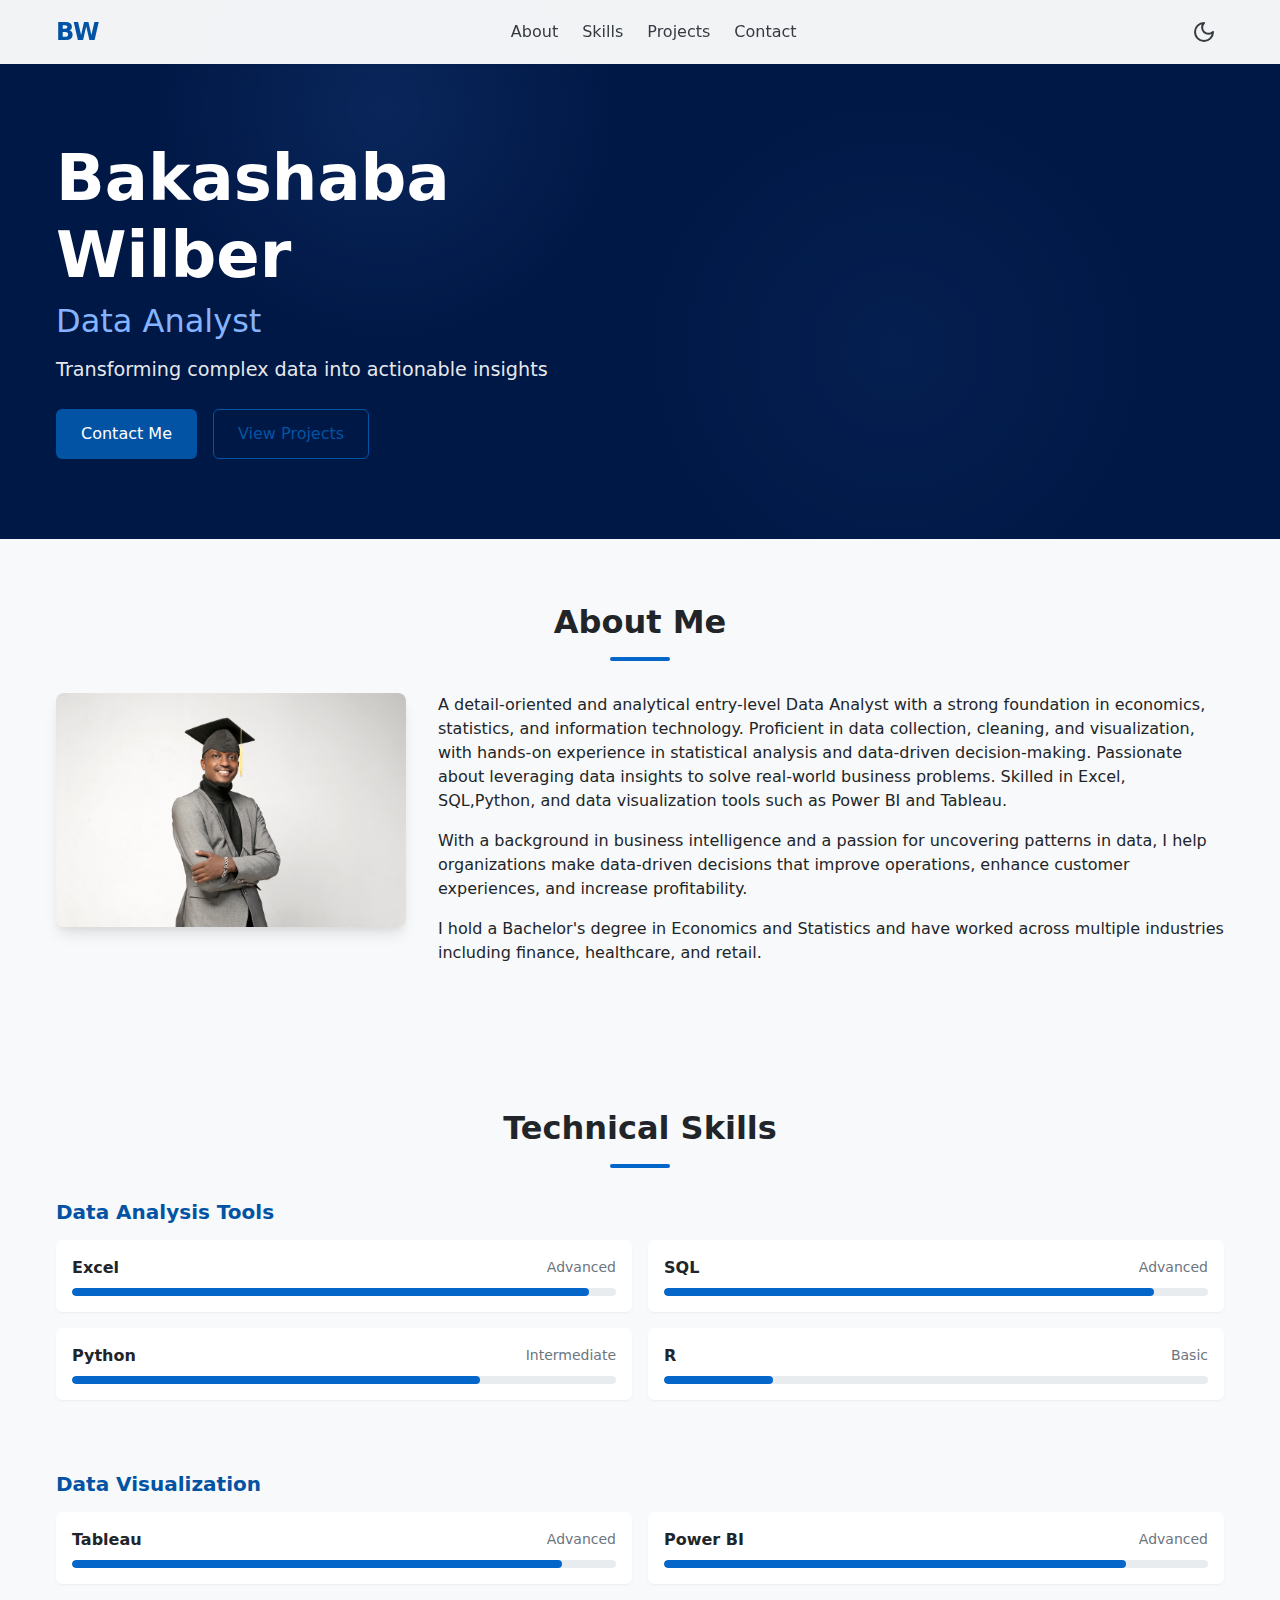
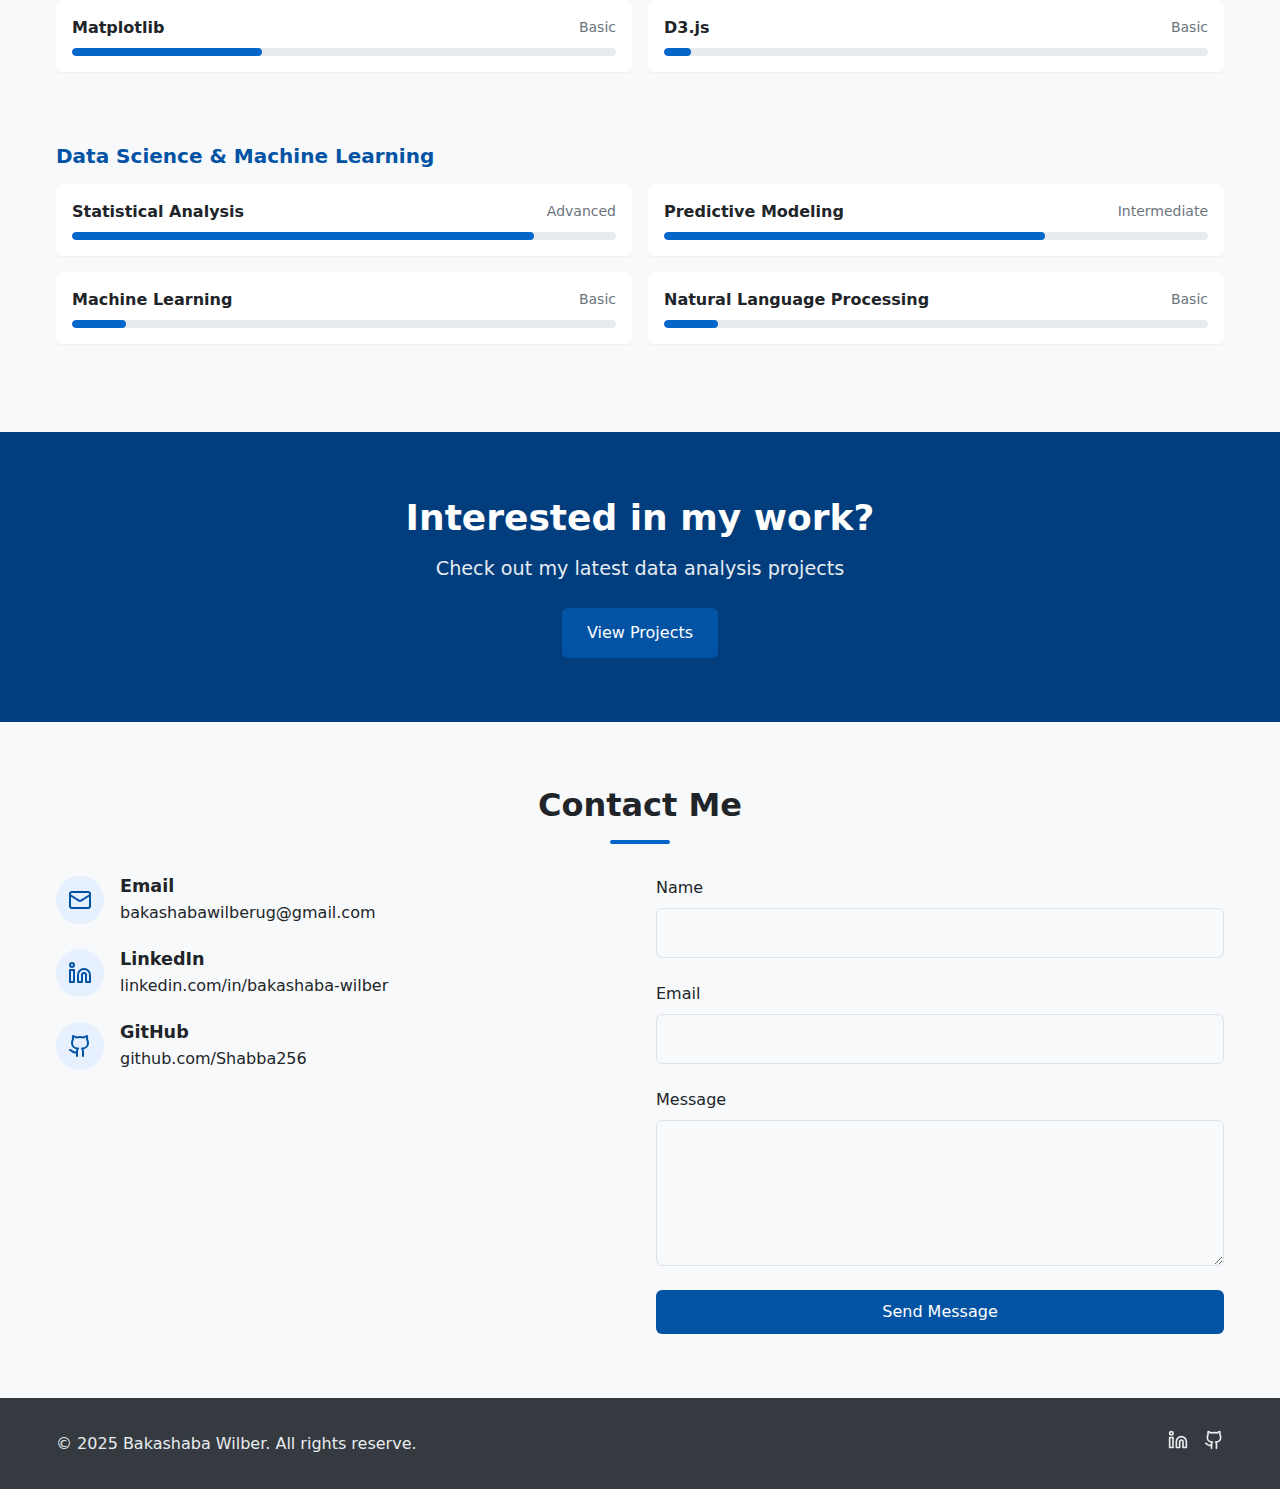
<file: index.html>
<!DOCTYPE html>
<html lang="en">
<head>
  <meta charset="UTF-8">
  <meta name="viewport" content="width=device-width, initial-scale=1.0">
  <title>Bakashaba Wilber | Data Analyst</title>
  <link rel="stylesheet" href="css/normalize.css">
  <link rel="stylesheet" href="css/styles.css">
  <link rel="stylesheet" href="css/home.css">
  <script src="js/theme.js" defer></script>
  <script src="js/main.js" defer></script>
</head>
<body>
  <header class="header">
    <div class="container header-container">
      <a href="index.html" class="logo">BW</a>
      <nav class="nav">
        <ul class="nav-list">
          <li class="nav-item"><a href="#about" class="nav-link">About</a></li>
          <li class="nav-item"><a href="#skills" class="nav-link">Skills</a></li>
          <li class="nav-item"><a href="projects.html" class="nav-link">Projects</a></li>
          <li class="nav-item"><a href="#contact" class="nav-link">Contact</a></li>
        </ul>
      </nav>
      <div class="header-actions">
        <button id="theme-toggle" class="theme-toggle" aria-label="Toggle theme">
          <svg xmlns="http://www.w3.org/2000/svg" class="icon icon-light" width="24" height="24" viewBox="0 0 24 24" fill="none" stroke="currentColor" stroke-width="2" stroke-linecap="round" stroke-linejoin="round"><circle cx="12" cy="12" r="5"></circle><path d="M12 1v2M12 21v2M4.2 4.2l1.4 1.4M18.4 18.4l1.4 1.4M1 12h2M21 12h2M4.2 19.8l1.4-1.4M18.4 5.6l1.4-1.4"></path></svg>
          <svg xmlns="http://www.w3.org/2000/svg" class="icon icon-dark" width="24" height="24" viewBox="0 0 24 24" fill="none" stroke="currentColor" stroke-width="2" stroke-linecap="round" stroke-linejoin="round"><path d="M12 3a6 6 0 0 0 9 9 9 9 0 1 1-9-9Z"></path></svg>
        </button>
        <button class="menu-toggle" aria-label="Toggle menu">
          <svg xmlns="http://www.w3.org/2000/svg" width="24" height="24" viewBox="0 0 24 24" fill="none" stroke="currentColor" stroke-width="2" stroke-linecap="round" stroke-linejoin="round"><line x1="4" x2="20" y1="12" y2="12"></line><line x1="4" x2="20" y1="6" y2="6"></line><line x1="4" x2="20" y1="18" y2="18"></line></svg>
        </button>
      </div>
    </div>
  </header>

  <main>
    <section class="hero">
      <div class="container">
        <div class="hero-content">
          <h1 class="hero-title">Bakashaba Wilber</h1>
          <h2 class="hero-subtitle">Data Analyst</h2>
          <p class="hero-description">Transforming complex data into actionable insights</p>
          <div class="hero-actions">
            <a href="#contact" class="btn btn-primary">Contact Me</a>
            <a href="projects.html" class="btn btn-secondary">View Projects</a>
          </div>
        </div>
      </div>
      <div class="hero-background">
        <div class="hero-bg-pattern"></div>
      </div>
    </section>

    <section id="about" class="section about-section">
      <div class="container">
        <h2 class="section-title">About Me</h2>
        <div class="about-content">
          <div class="about-image">
            <img src="images/5T2A771023.jpg" alt="Bakashaba Wilber" class="profile-image">
          </div>
          <div class="about-text">
            <p>A detail-oriented and analytical entry-level Data Analyst with a strong foundation in economics, statistics, and information technology. Proficient in data collection, cleaning, and visualization, with hands-on experience in statistical analysis and data-driven decision-making. Passionate about leveraging data insights to solve real-world business problems. Skilled in Excel, SQL,Python, and data visualization tools such as Power BI and Tableau.</p>
            <p>With a background in business intelligence and a passion for uncovering patterns in data, I help organizations make data-driven decisions that improve operations, enhance customer experiences, and increase profitability.</p>
            <p>I hold a Bachelor's degree in Economics and Statistics and have worked across multiple industries including finance, healthcare, and retail.</p>
          </div>
        </div>
      </div>
    </section>

    <section id="skills" class="section skills-section">
      <div class="container">
        <h2 class="section-title">Technical Skills</h2>
        <div class="skills-content">
          <div class="skills-category">
            <h3 class="skills-category-title">Data Analysis Tools</h3>
            <div class="skills-grid">
              <div class="skill-item">
                <div class="skill-header">
                  <span class="skill-name">Excel</span>
                  <span class="skill-level">Advanced</span>
                </div>
                <div class="skill-bar">
                  <div class="skill-progress" style="width: 95%"></div>
                </div>
              </div>
              <div class="skill-item">
                <div class="skill-header">
                  <span class="skill-name">SQL</span>
                  <span class="skill-level">Advanced</span>
                </div>
                <div class="skill-bar">
                  <div class="skill-progress" style="width: 90%"></div>
                </div>
              </div>
              <div class="skill-item">
                <div class="skill-header">
                  <span class="skill-name">Python</span>
                  <span class="skill-level">Intermediate</span>
                </div>
                <div class="skill-bar">
                  <div class="skill-progress" style="width: 75%"></div>
                </div>
              </div>
              <div class="skill-item">
                <div class="skill-header">
                  <span class="skill-name">R</span>
                  <span class="skill-level">Basic</span>
                </div>
                <div class="skill-bar">
                  <div class="skill-progress" style="width: 20%"></div>
                </div>
              </div>
            </div>
          </div>
          
          <div class="skills-category">
            <h3 class="skills-category-title">Data Visualization</h3>
            <div class="skills-grid">
              <div class="skill-item">
                <div class="skill-header">
                  <span class="skill-name">Tableau</span>
                  <span class="skill-level">Advanced</span>
                </div>
                <div class="skill-bar">
                  <div class="skill-progress" style="width: 90%"></div>
                </div>
              </div>
              <div class="skill-item">
                <div class="skill-header">
                  <span class="skill-name">Power BI</span>
                  <span class="skill-level">Advanced</span>
                </div>
                <div class="skill-bar">
                  <div class="skill-progress" style="width: 85%"></div>
                </div>
              </div>
              <div class="skill-item">
                <div class="skill-header">
                  <span class="skill-name">Matplotlib</span>
                  <span class="skill-level">Basic</span>
                </div>
                <div class="skill-bar">
                  <div class="skill-progress" style="width: 35%"></div>
                </div>
              </div>
              <div class="skill-item">
                <div class="skill-header">
                  <span class="skill-name">D3.js</span>
                  <span class="skill-level">Basic</span>
                </div>
                <div class="skill-bar">
                  <div class="skill-progress" style="width: 5%"></div>
                </div>
              </div>
            </div>
          </div>
          
          <div class="skills-category">
            <h3 class="skills-category-title">Data Science & Machine Learning</h3>
            <div class="skills-grid">
              <div class="skill-item">
                <div class="skill-header">
                  <span class="skill-name">Statistical Analysis</span>
                  <span class="skill-level">Advanced</span>
                </div>
                <div class="skill-bar">
                  <div class="skill-progress" style="width: 85%"></div>
                </div>
              </div>
              <div class="skill-item">
                <div class="skill-header">
                  <span class="skill-name">Predictive Modeling</span>
                  <span class="skill-level">Intermediate</span>
                </div>
                <div class="skill-bar">
                  <div class="skill-progress" style="width: 70%"></div>
                </div>
              </div>
              <div class="skill-item">
                <div class="skill-header">
                  <span class="skill-name">Machine Learning</span>
                  <span class="skill-level">Basic</span>
                </div>
                <div class="skill-bar">
                  <div class="skill-progress" style="width: 10%"></div>
                </div>
              </div>
              <div class="skill-item">
                <div class="skill-header">
                  <span class="skill-name">Natural Language Processing</span>
                  <span class="skill-level">Basic</span>
                </div>
                <div class="skill-bar">
                  <div class="skill-progress" style="width: 10%"></div>
                </div>
              </div>
            </div>
          </div>
        </div>
      </div>
    </section>

    <section class="section cta-section">
      <div class="container">
        <div class="cta-content">
          <h2 class="cta-title">Interested in my work?</h2>
          <p class="cta-description">Check out my latest data analysis projects</p>
          <a href="projects.html" class="btn btn-primary">View Projects</a>
        </div>
      </div>
    </section>

    <section id="contact" class="section contact-section">
      <div class="container">
        <h2 class="section-title">Contact Me</h2>
        <div class="contact-content">
          <div class="contact-info">
            <div class="contact-item">
              <div class="contact-icon">
                <svg xmlns="http://www.w3.org/2000/svg" width="24" height="24" viewBox="0 0 24 24" fill="none" stroke="currentColor" stroke-width="2" stroke-linecap="round" stroke-linejoin="round"><rect width="20" height="16" x="2" y="4" rx="2"></rect><path d="m22 7-8.97 5.7a1.94 1.94 0 0 1-2.06 0L2 7"></path></svg>
              </div>
              <div class="contact-text">
                <h3 class="contact-label">Email</h3>
                <a href="mailto:bakashabawilberug@gmail.com" class="contact-link">bakashabawilberug@gmail.com</a>
              </div>
            </div>
            <div class="contact-item">
              <div class="contact-icon">
                <svg xmlns="http://www.w3.org/2000/svg" width="24" height="24" viewBox="0 0 24 24" fill="none" stroke="currentColor" stroke-width="2" stroke-linecap="round" stroke-linejoin="round"><path d="M16 8a6 6 0 0 1 6 6v7h-4v-7a2 2 0 0 0-2-2 2 2 0 0 0-2 2v7h-4v-7a6 6 0 0 1 6-6z"></path><rect width="4" height="12" x="2" y="9"></rect><circle cx="4" cy="4" r="2"></circle></svg>
              </div>
              <div class="contact-text">
                <h3 class="contact-label">LinkedIn</h3>
                <a href="https://www.linkedin.com/in/bakashaba-wilber-88a47520b/" target="_blank" rel="noopener noreferrer" class="contact-link">linkedin.com/in/bakashaba-wilber</a>
              </div>
            </div>
            <div class="contact-item">
              <div class="contact-icon">
                <svg xmlns="http://www.w3.org/2000/svg" width="24" height="24" viewBox="0 0 24 24" fill="none" stroke="currentColor" stroke-width="2" stroke-linecap="round" stroke-linejoin="round"><path d="M15 22v-4a4.8 4.8 0 0 0-1-3.5c3 0 6-2 6-5.5.08-1.25-.27-2.48-1-3.5.28-1.15.28-2.35 0-3.5 0 0-1 0-3 1.5-2.64-.5-5.36-.5-8 0C6 2 5 2 5 2c-.3 1.15-.3 2.35 0 3.5A5.403 5.403 0 0 0 4 9c0 3.5 3 5.5 6 5.5-.39.49-.68 1.05-.85 1.65-.17.6-.22 1.23-.15 1.85v4"></path><path d="M9 18c-4.51 2-5-2-7-2"></path></svg>
              </div>
              <div class="contact-text">
                <h3 class="contact-label">GitHub</h3>
                <a href="https://github.com/Shabba256" target="_blank" rel="noopener noreferrer" class="contact-link">github.com/Shabba256</a>
              </div>
            </div>
          </div>
          <div class="contact-form-container">
            <form class="contact-form" id="contact-form">
              <div class="form-group">
                <label for="name" class="form-label">Name</label>
                <input type="text" id="name" name="name" class="form-input" required>
              </div>
              <div class="form-group">
                <label for="email" class="form-label">Email</label>
                <input type="email" id="email" name="email" class="form-input" required>
              </div>
              <div class="form-group">
                <label for="message" class="form-label">Message</label>
                <textarea id="message" name="message" class="form-textarea" rows="5" required></textarea>
              </div>
              <button type="submit" class="btn btn-primary btn-block">Send Message</button>
            </form>
          </div>
        </div>
      </div>
    </section>
  </main>

  <footer class="footer">
    <div class="container">
      <div class="footer-content">
        <p class="footer-text">&copy; 2025 Bakashaba Wilber. All rights reserve.</p>
        <div class="footer-social">
          <a href="https://www.linkedin.com/in/bakashaba-wilber-88a47520b/" target="_blank" rel="noopener noreferrer" class="social-link" aria-label="LinkedIn">
            <svg xmlns="http://www.w3.org/2000/svg" width="20" height="20" viewBox="0 0 24 24" fill="none" stroke="currentColor" stroke-width="2" stroke-linecap="round" stroke-linejoin="round"><path d="M16 8a6 6 0 0 1 6 6v7h-4v-7a2 2 0 0 0-2-2 2 2 0 0 0-2 2v7h-4v-7a6 6 0 0 1 6-6z"></path><rect width="4" height="12" x="2" y="9"></rect><circle cx="4" cy="4" r="2"></circle></svg>
          </a>
          <a href="https://github.com/Shabba256" target="_blank" rel="noopener noreferrer" class="social-link" aria-label="GitHub">
            <svg xmlns="http://www.w3.org/2000/svg" width="20" height="20" viewBox="0 0 24 24" fill="none" stroke="currentColor" stroke-width="2" stroke-linecap="round" stroke-linejoin="round"><path d="M15 22v-4a4.8 4.8 0 0 0-1-3.5c3 0 6-2 6-5.5.08-1.25-.27-2.48-1-3.5.28-1.15.28-2.35 0-3.5 0 0-1 0-3 1.5-2.64-.5-5.36-.5-8 0C6 2 5 2 5 2c-.3 1.15-.3 2.35 0 3.5A5.403 5.403 0 0 0 4 9c0 3.5 3 5.5 6 5.5-.39.49-.68 1.05-.85 1.65-.17.6-.22 1.23-.15 1.85v4"></path><path d="M9 18c-4.51 2-5-2-7-2"></path></svg>
          </a>
        </div>
      </div>
    </div>
  </footer>
</body>
</html>
</file>
<file: css/styles.css>
:root {
  /* Color system */
  --color-primary-100: #e6f0ff;
  --color-primary-200: #bfd7ff;
  --color-primary-300: #86b3ff;
  --color-primary-400: #538dff;
  --color-primary-500: #0466c8;
  --color-primary-600: #0353a4;
  --color-primary-700: #023e7d;
  --color-primary-800: #002855;
  --color-primary-900: #001845;
  
  --color-gray-100: #f8f9fa;
  --color-gray-200: #e9ecef;
  --color-gray-300: #dee2e6;
  --color-gray-400: #ced4da;
  --color-gray-500: #adb5bd;
  --color-gray-600: #6c757d;
  --color-gray-700: #495057;
  --color-gray-800: #343a40;
  --color-gray-900: #212529;
  
  --color-success: #2dd4bf;
  --color-warning: #fbbf24;
  --color-error: #ef4444;
  
  /* Typography */
  --font-family: system-ui, -apple-system, "Segoe UI", Roboto, "Helvetica Neue", Arial, sans-serif;
  --line-height-body: 1.5;
  --line-height-heading: 1.2;
  
  /* Spacing (8px system) */
  --space-1: 0.25rem;   /* 4px */
  --space-2: 0.5rem;    /* 8px */
  --space-3: 0.75rem;   /* 12px */
  --space-4: 1rem;      /* 16px */
  --space-5: 1.25rem;   /* 20px */
  --space-6: 1.5rem;    /* 24px */
  --space-8: 2rem;      /* 32px */
  --space-10: 2.5rem;   /* 40px */
  --space-12: 3rem;     /* 48px */
  --space-16: 4rem;     /* 64px */
  --space-20: 5rem;     /* 80px */
  
  /* Design tokens */
  --border-radius-sm: 0.25rem;
  --border-radius-md: 0.375rem;
  --border-radius-lg: 0.5rem;
  --border-radius-xl: 1rem;
  
  --shadow-sm: 0 1px 2px 0 rgba(0, 0, 0, 0.05);
  --shadow-md: 0 4px 6px -1px rgba(0, 0, 0, 0.1), 0 2px 4px -1px rgba(0, 0, 0, 0.06);
  --shadow-lg: 0 10px 15px -3px rgba(0, 0, 0, 0.1), 0 4px 6px -2px rgba(0, 0, 0, 0.05);
  
  /* Theme */
  --body-bg: var(--color-gray-100);
  --text-color: var(--color-gray-900);
  --heading-color: var(--color-gray-900);
  --link-color: var(--color-primary-600);
  --link-hover-color: var(--color-primary-700);
  --border-color: var(--color-gray-300);
  
  /* Component Specific */
  --header-bg: rgba(255, 255, 255, 0.95);
  --header-text: var(--color-gray-800);
  --footer-bg: var(--color-gray-800);
  --footer-text: var(--color-gray-200);
  
  /* Container widths */
  --container-max-width: 1200px;
  --container-padding: var(--space-4);
}

/* Dark theme */
[data-theme="dark"] {
  --body-bg: var(--color-gray-900);
  --text-color: var(--color-gray-200);
  --heading-color: var(--color-gray-100);
  --link-color: var(--color-primary-400);
  --link-hover-color: var(--color-primary-300);
  --border-color: var(--color-gray-700);
  
  --header-bg: rgba(33, 37, 41, 0.95);
  --header-text: var(--color-gray-200);
  --footer-bg: #141414;
  --footer-text: var(--color-gray-400);
}

/* Base styles */
*, *::before, *::after {
  box-sizing: border-box;
}

html {
  scroll-behavior: smooth;
}

body {
  font-family: var(--font-family);
  font-size: 1rem;
  line-height: var(--line-height-body);
  color: var(--text-color);
  background-color: var(--body-bg);
  margin: 0;
  transition: background-color 0.3s ease, color 0.3s ease;
}

img {
  max-width: 100%;
  height: auto;
  display: block;
}

a {
  color: var(--link-color);
  text-decoration: none;
  transition: color 0.2s ease;
}

a:hover {
  color: var(--link-hover-color);
}

h1, h2, h3, h4, h5, h6 {
  color: var(--heading-color);
  line-height: var(--line-height-heading);
  margin-top: 0;
  margin-bottom: var(--space-4);
  font-weight: 700;
}

p {
  margin-top: 0;
  margin-bottom: var(--space-4);
}

ul, ol {
  padding-left: var(--space-6);
  margin-top: 0;
  margin-bottom: var(--space-4);
}

/* Container */
.container {
  width: 100%;
  max-width: var(--container-max-width);
  margin-left: auto;
  margin-right: auto;
  padding-left: var(--container-padding);
  padding-right: var(--container-padding);
}

/* Header */
.header {
  position: fixed;
  top: 0;
  left: 0;
  right: 0;
  z-index: 100;
  background-color: var(--header-bg);
  box-shadow: var(--shadow-sm);
  backdrop-filter: blur(8px);
  transition: background-color 0.3s ease, box-shadow 0.3s ease;
}

.header-container {
  display: flex;
  align-items: center;
  justify-content: space-between;
  height: 64px;
}

.logo {
  font-weight: 700;
  font-size: 1.5rem;
  color: var(--color-primary-600);
  text-decoration: none;
  transition: color 0.2s ease;
}

[data-theme="dark"] .logo {
  color: var(--color-primary-400);
}

.logo:hover {
  color: var(--color-primary-700);
}

[data-theme="dark"] .logo:hover {
  color: var(--color-primary-300);
}

.nav {
  display: none;
}

.nav-list {
  display: flex;
  list-style: none;
  margin: 0;
  padding: 0;
}

.nav-item {
  margin-left: var(--space-6);
}

.nav-link {
  font-weight: 500;
  color: var(--header-text);
  text-decoration: none;
  transition: color 0.2s ease;
  position: relative;
  padding-bottom: var(--space-1);
}

.nav-link::after {
  content: '';
  position: absolute;
  bottom: 0;
  left: 0;
  width: 0;
  height: 2px;
  background-color: var(--color-primary-500);
  transition: width 0.3s ease;
}

.nav-link:hover, .nav-link.active {
  color: var(--color-primary-600);
}

[data-theme="dark"] .nav-link:hover, 
[data-theme="dark"] .nav-link.active {
  color: var(--color-primary-400);
}

.nav-link:hover::after, .nav-link.active::after {
  width: 100%;
}

/* Header actions */
.header-actions {
  display: flex;
  align-items: center;
}

.theme-toggle {
  background: none;
  border: none;
  padding: var(--space-2);
  cursor: pointer;
  color: var(--header-text);
}

.icon-light {
  display: none;
}

.icon-dark {
  display: block;
}

[data-theme="dark"] .icon-light {
  display: block;
}

[data-theme="dark"] .icon-dark {
  display: none;
}

.menu-toggle {
  display: block;
  background: none;
  border: none;
  padding: var(--space-2);
  cursor: pointer;
  color: var(--header-text);
  margin-left: var(--space-2);
}

/* Sections */
.section {
  padding: var(--space-16) 0;
}

.section-title {
  font-size: 2rem;
  margin-bottom: var(--space-8);
  text-align: center;
  position: relative;
}

.section-title::after {
  content: '';
  display: block;
  width: 60px;
  height: 4px;
  background-color: var(--color-primary-500);
  margin: var(--space-4) auto 0;
  border-radius: 2px;
}

/* Buttons */
.btn {
  display: inline-block;
  padding: var(--space-3) var(--space-6);
  font-weight: 500;
  text-align: center;
  border: 1px solid transparent;
  border-radius: var(--border-radius-md);
  cursor: pointer;
  transition: all 0.2s ease-in-out;
}

.btn-primary {
  background-color: var(--color-primary-600);
  color: white;
}

.btn-primary:hover {
  background-color: var(--color-primary-700);
  color: white;
}

.btn-secondary {
  background-color: transparent;
  color: var(--color-primary-600);
  border-color: var(--color-primary-600);
}

.btn-secondary:hover {
  background-color: var(--color-primary-100);
  color: var(--color-primary-700);
  border-color: var(--color-primary-700);
}

[data-theme="dark"] .btn-secondary {
  color: var(--color-primary-400);
  border-color: var(--color-primary-400);
}

[data-theme="dark"] .btn-secondary:hover {
  background-color: rgba(83, 141, 255, 0.1);
  color: var(--color-primary-300);
  border-color: var(--color-primary-300);
}

.btn-block {
  display: block;
  width: 100%;
}

/* Footer */
.footer {
  background-color: var(--footer-bg);
  color: var(--footer-text);
  padding: var(--space-8) 0;
}

.footer-content {
  display: flex;
  flex-direction: column;
  align-items: center;
  justify-content: space-between;
  text-align: center;
}

.footer-text {
  margin-bottom: var(--space-4);
}

.footer-social {
  display: flex;
  gap: var(--space-4);
}

.social-link {
  color: var(--footer-text);
  transition: color 0.2s ease;
}

.social-link:hover {
  color: var(--color-primary-400);
}

/* Mobile nav */
.nav-mobile {
  position: fixed;
  top: 64px;
  left: 0;
  right: 0;
  bottom: 0;
  background-color: var(--header-bg);
  padding: var(--space-4);
  transform: translateX(100%);
  transition: transform 0.3s ease;
  z-index: 99;
  display: flex;
  flex-direction: column;
  justify-content: flex-start;
}

.nav-mobile.active {
  transform: translateX(0);
}

.nav-mobile .nav-list {
  flex-direction: column;
}

.nav-mobile .nav-item {
  margin: 0;
  margin-bottom: var(--space-4);
  font-size: 1.25rem;
}

/* Medium screens and up */
@media (min-width: 768px) {
  .nav {
    display: block;
  }
  
  .menu-toggle {
    display: none;
  }
  
  .footer-content {
    flex-direction: row;
    text-align: left;
  }
  
  .footer-text {
    margin-bottom: 0;
  }
}

/* Form */
.form-group {
  margin-bottom: var(--space-6);
}

.form-label {
  display: block;
  margin-bottom: var(--space-2);
  font-weight: 500;
}

.form-input,
.form-textarea {
  display: block;
  width: 100%;
  padding: var(--space-3);
  font-size: 1rem;
  line-height: 1.5;
  color: var(--text-color);
  background-color: var(--body-bg);
  border: 1px solid var(--border-color);
  border-radius: var(--border-radius-md);
  transition: border-color 0.2s ease;
}

.form-input:focus,
.form-textarea:focus {
  outline: none;
  border-color: var(--color-primary-500);
  box-shadow: 0 0 0 3px rgba(4, 102, 200, 0.1);
}

[data-theme="dark"] .form-input,
[data-theme="dark"] .form-textarea {
  background-color: var(--color-gray-800);
  border-color: var(--color-gray-700);
}

[data-theme="dark"] .form-input:focus,
[data-theme="dark"] .form-textarea:focus {
  box-shadow: 0 0 0 3px rgba(83, 141, 255, 0.2);
}

/* Utility classes */
.text-center {
  text-align: center;
}

.mt-0 { margin-top: 0; }
.mb-0 { margin-bottom: 0; }
.mt-4 { margin-top: var(--space-4); }
.mb-4 { margin-bottom: var(--space-4); }
.mt-8 { margin-top: var(--space-8); }
.mb-8 { margin-bottom: var(--space-8); }

/* For screens that can handle hover */
@media (hover: hover) {
  .nav-link::after {
    content: '';
    position: absolute;
    bottom: 0;
    left: 0;
    width: 0;
    height: 2px;
    background-color: var(--color-primary-500);
    transition: width 0.3s ease;
  }
  
  .nav-link:hover::after, .nav-link.active::after {
    width: 100%;
  }
}
</file>
<file: css/home.css>
/* Hero Section */
.hero {
  padding-top: 140px;
  padding-bottom: var(--space-20);
  background-color: var(--color-primary-900);
  color: white;
  position: relative;
  overflow: hidden;
}

.hero-content {
  position: relative;
  z-index: 2;
  max-width: 650px;
}

.hero-title {
  font-size: 3rem;
  margin-bottom: var(--space-2);
  color: white;
}

.hero-subtitle {
  font-size: 1.5rem;
  margin-bottom: var(--space-4);
  color: var(--color-primary-300);
  font-weight: 500;
}

.hero-description {
  font-size: 1.2rem;
  margin-bottom: var(--space-6);
  opacity: 0.9;
}

.hero-actions {
  display: flex;
  flex-wrap: wrap;
  gap: var(--space-4);
}

.hero-background {
  position: absolute;
  top: 0;
  left: 0;
  right: 0;
  bottom: 0;
  z-index: 1;
}

.hero-bg-pattern {
  position: absolute;
  top: 0;
  left: 0;
  right: 0;
  bottom: 0;
  background-image: 
    radial-gradient(circle at 30% 20%, rgba(83, 141, 255, 0.15) 0%, transparent 25%),
    radial-gradient(circle at 70% 65%, rgba(83, 141, 255, 0.08) 0%, transparent 30%);
  opacity: 0.8;
}

/* About Section */
.about-content {
  display: flex;
  flex-direction: column;
  gap: var(--space-8);
}

.about-image {
  flex: 0 0 100%;
  max-width: 350px;
  margin: 0 auto;
}

.profile-image {
  width: 100%;
  border-radius: var(--border-radius-lg);
  box-shadow: var(--shadow-lg);
}

.about-text {
  flex: 1;
}

/* Skills Section */
.skills-section {
  background-color: var(--color-gray-100);
}

[data-theme="dark"] .skills-section {
  background-color: var(--color-gray-800);
}

.skills-content {
  display: flex;
  flex-direction: column;
  gap: var(--space-12);
}

.skills-category {
  margin-bottom: var(--space-6);
}

.skills-category-title {
  margin-bottom: var(--space-4);
  font-size: 1.25rem;
  color: var(--color-primary-600);
}

[data-theme="dark"] .skills-category-title {
  color: var(--color-primary-400);
}

.skills-grid {
  display: grid;
  grid-template-columns: 1fr;
  gap: var(--space-4);
}

.skill-item {
  background-color: white;
  border-radius: var(--border-radius-md);
  padding: var(--space-4);
  box-shadow: var(--shadow-sm);
  transition: transform 0.2s ease, box-shadow 0.2s ease;
}

.skill-item:hover {
  transform: translateY(-3px);
  box-shadow: var(--shadow-md);
}

[data-theme="dark"] .skill-item {
  background-color: var(--color-gray-900);
}

.skill-header {
  display: flex;
  justify-content: space-between;
  align-items: center;
  margin-bottom: var(--space-2);
}

.skill-name {
  font-weight: 600;
}

.skill-level {
  font-size: 0.875rem;
  color: var(--color-gray-600);
}

[data-theme="dark"] .skill-level {
  color: var(--color-gray-400);
}

.skill-bar {
  height: 8px;
  background-color: var(--color-gray-200);
  border-radius: 4px;
  overflow: hidden;
}

[data-theme="dark"] .skill-bar {
  background-color: var(--color-gray-700);
}

.skill-progress {
  height: 100%;
  background-color: var(--color-primary-500);
  border-radius: 4px;
  transition: width 0.5s ease-out;
}

/* CTA Section */
.cta-section {
  background-color: var(--color-primary-700);
  color: white;
  text-align: center;
}

.cta-title {
  color: white;
  font-size: 2.25rem;
  margin-bottom: var(--space-4);
}

.cta-description {
  font-size: 1.2rem;
  margin-bottom: var(--space-6);
  opacity: 0.9;
}

/* Contact Section */
.contact-content {
  display: flex;
  flex-direction: column;
  gap: var(--space-8);
}

.contact-info {
  flex: 1;
}

.contact-item {
  display: flex;
  align-items: flex-start;
  margin-bottom: var(--space-6);
}

.contact-icon {
  flex-shrink: 0;
  width: 48px;
  height: 48px;
  border-radius: 50%;
  background-color: var(--color-primary-100);
  color: var(--color-primary-600);
  display: flex;
  align-items: center;
  justify-content: center;
  margin-right: var(--space-4);
}

[data-theme="dark"] .contact-icon {
  background-color: var(--color-primary-900);
  color: var(--color-primary-400);
}

.contact-text {
  flex: 1;
}

.contact-label {
  margin-bottom: var(--space-1);
  font-size: 1.1rem;
}

.contact-link {
  color: var(--text-color);
  transition: color 0.2s ease;
}

.contact-link:hover {
  color: var(--color-primary-600);
}

[data-theme="dark"] .contact-link:hover {
  color: var(--color-primary-400);
}

.contact-form-container {
  flex: 1;
}

/* Responsive Adjustments */
@media (min-width: 768px) {
  .hero-title {
    font-size: 4rem;
  }
  
  .hero-subtitle {
    font-size: 2rem;
  }
  
  .skills-grid {
    grid-template-columns: repeat(2, 1fr);
  }
  
  .contact-content {
    flex-direction: row;
  }
}

@media (min-width: 992px) {
  .about-content {
    flex-direction: row;
  }
  
  .about-image {
    flex: 0 0 40%;
  }
  
  .skills-grid {
    grid-template-columns: repeat(2, 1fr);
  }
}
</file>
